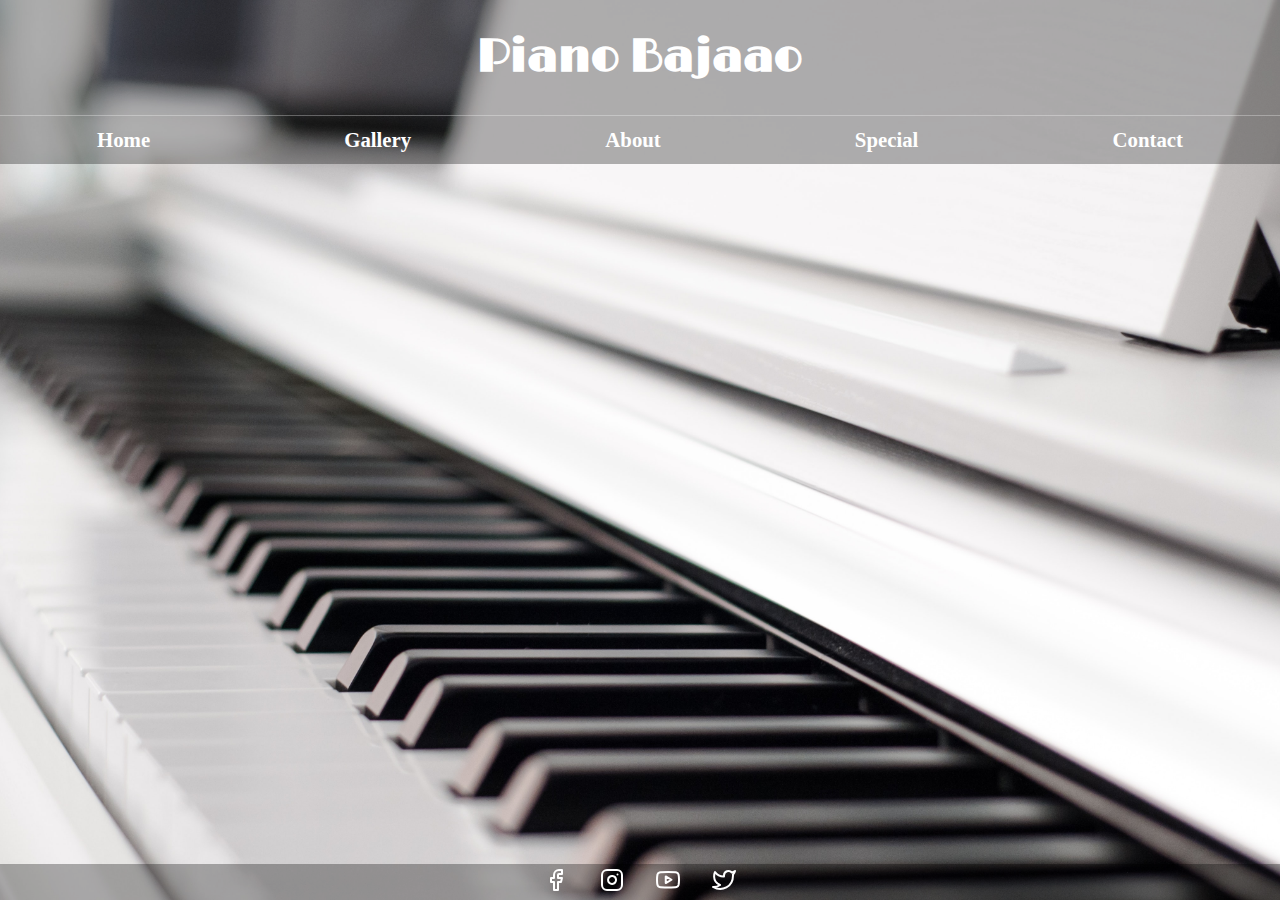
<file: index.html>
<!DOCTYPE html>
<html lang="en">
<head>
    <meta charset="UTF-8">
    <meta http-equiv="X-UA-Compatible" content="IE=edge">
    <meta name="viewport" content="width=device-width, initial-scale=1.0">
    <title>Piano Bajaao</title>

    <!-- <script src="https://unpkg.com/feather-icons"></script> -->
    
    <link rel="preconnect" href="https://fonts.gstatic.com">
    <link href="https://fonts.googleapis.com/css2?family=Limelight&display=swap" rel="stylesheet">
    <link rel="stylesheet" href="style.css">
    <link rel="stylesheet" href="https://cdnjs.cloudflare.com/ajax/libs/animate.css/4.1.1/animate.min.css"/>

    
</head>
<body>
    <div class="border">
        <header>
            <h1 class="animate__animated animate__fadeInDown">Piano Bajaao</h1>
        </header>
    </div>
    <div>
        <ul class="nav">
            <li><a href="index.html">Home</a></li>
            <li><a href="gallery.html">Gallery</a></li>
            <li><a href="about.html">About</a></li>
            <li><a href="special.html">Special</a></li>
            <li><a href="contact.html">Contact</a></li>
        </ul>
    </div>
    <div class="divfoot">
        <footer  class="animate__animated animate__fadeInLeftBig">
            <a href="#facebook"><img src="images/facebook.svg" alt="facebook icon"></a>
            <a href="#instagram"><img src="images/instagram.svg" alt="instagram icon"></a>
            <a href="https://youtube.com/channel/UCuZH3UEZuIkt2f9fRYmvN8g" target="_blank"><img src="images/youtube.svg" alt="youtube"></a>
            <a href="#twitter"><img src="images/twitter.svg" alt="twitter"></a>
        </footer>
    </div>

    <!-- <script>
            feather.replace()
         </script> -->
    <!-- <script src="https://unpkg.com/feather-icons"></script>
    <script src="https://cdn.jsdelivr.net/npm/feather-icons/dist/feather.min.js"></script> -->
</body>
</html>
</file>
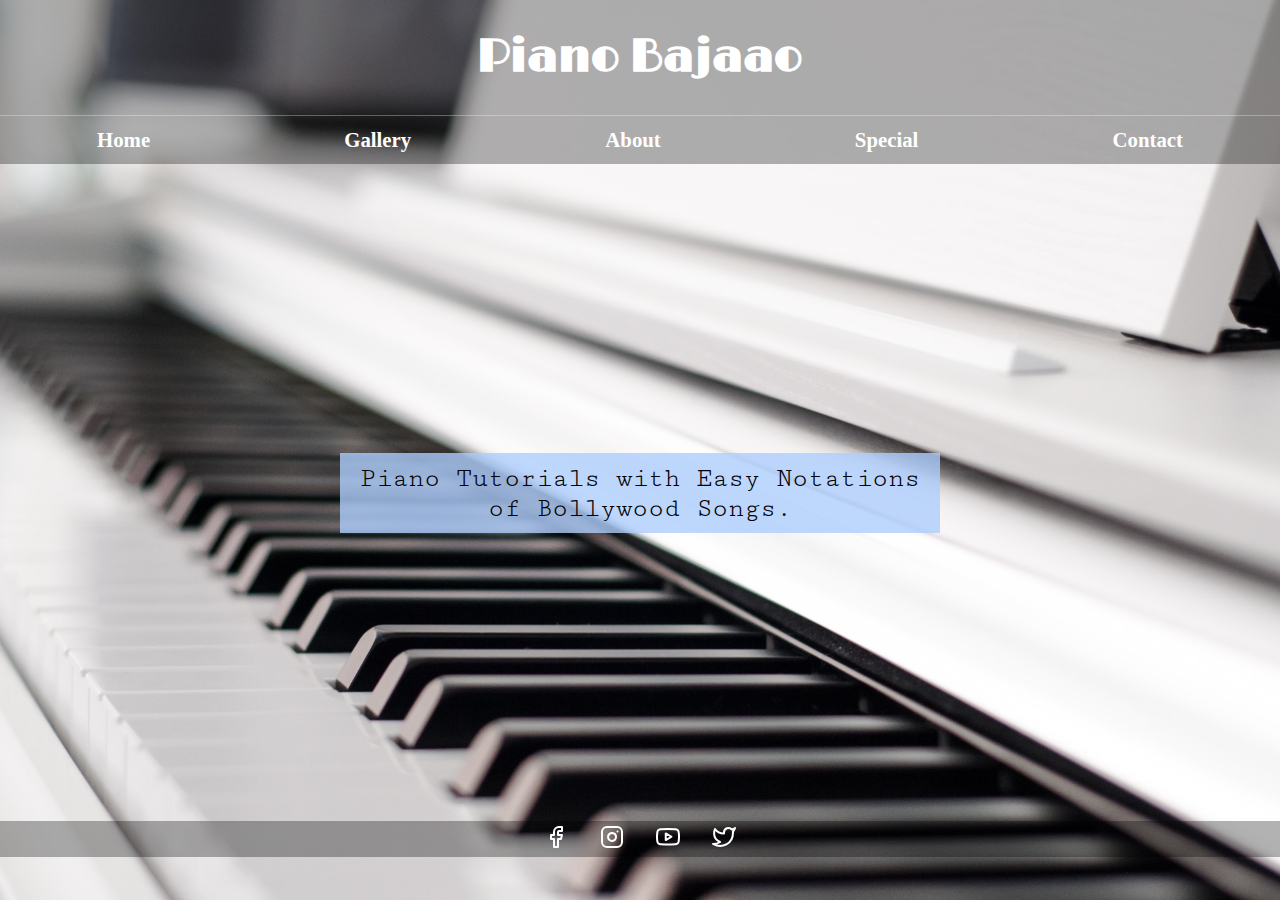
<file: about.html>
<!DOCTYPE html>
<html lang="en">
<head>
    <meta charset="UTF-8">
    <meta http-equiv="X-UA-Compatible" content="IE=edge">
    <meta name="viewport" content="width=device-width, initial-scale=1.0">
    <title>About</title>

    <!-- <script src="https://unpkg.com/feather-icons"></script> -->
    
    <link rel="preconnect" href="https://fonts.gstatic.com">
    <link href="https://fonts.googleapis.com/css2?family=Limelight&display=swap" rel="stylesheet">
    <link rel="preconnect" href="https://fonts.gstatic.com">
    <link href="https://fonts.googleapis.com/css2?family=Cutive+Mono&display=swap" rel="stylesheet">
    <link rel="stylesheet" href="aboutStyle.css">
    <link rel="stylesheet" href="https://cdnjs.cloudflare.com/ajax/libs/animate.css/4.1.1/animate.min.css"/>

    
</head>
<body>
    <div class="border">
        <header>
            <h1 class="animate__animated animate__fadeInDown">Piano Bajaao</h1>
        </header>
    </div>
    <div>
        <ul class="nav">
            <li><a href="index.html">Home</a></li>
            <li><a href="gallery.html">Gallery</a></li>
            <li><a href="about.html">About</a></li>
            <li><a href="special.html">Special</a></li>
            <li><a href="contact.html">Contact</a></li>
        </ul>
    </div>

    <section class="about">
        <div class="aside">
            <p>Piano Tutorials with Easy Notations of Bollywood Songs.</p>
        </div>
    </section>

    <!-- <div class="divfoot"> -->
        <footer  class=" divfoot animate__animated animate__fadeInLeftBig">
            <a href="#facebook"><img src="images/facebook.svg" alt="facebook icon"></a>
            <a href="#instagram"><img src="images/instagram.svg" alt="instagram icon"></a>
            <a href="https://youtube.com/channel/UCuZH3UEZuIkt2f9fRYmvN8g" target="_blank"><img src="images/youtube.svg" alt="youtube"></a>
            <a href="#twitter"><img src="images/twitter.svg" alt="twitter"></a>
        </footer>
    <!-- </div> -->

    <!-- <script>
            feather.replace()
         </script> -->
    <!-- <script src="https://unpkg.com/feather-icons"></script>
    <script src="https://cdn.jsdelivr.net/npm/feather-icons/dist/feather.min.js"></script> -->
</body>
</html>
</file>
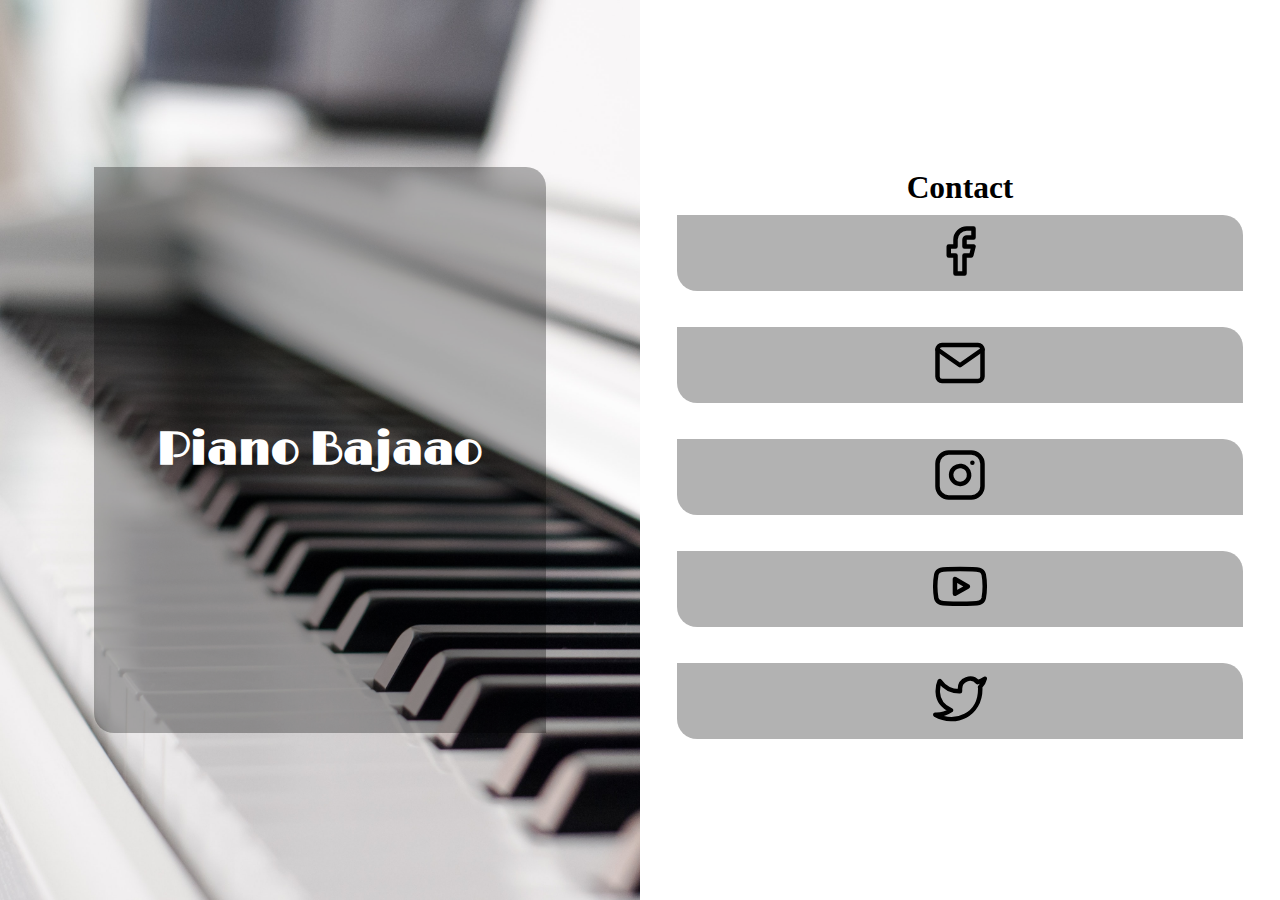
<file: contact.html>
<!DOCTYPE html>
<html lang="en">
<head>
    <meta charset="UTF-8">
    <meta http-equiv="X-UA-Compatible" content="IE=edge">
    <meta name="viewport" content="width=device-width, initial-scale=1.0">
    <title>Contact</title>

    <!-- <script src="https://unpkg.com/feather-icons"></script> -->
    
    <link rel="preconnect" href="https://fonts.gstatic.com">
    <link href="https://fonts.googleapis.com/css2?family=Limelight&display=swap" rel="stylesheet">
    <link rel="stylesheet" href="conStyle.css">
    <link rel="stylesheet" href="https://cdnjs.cloudflare.com/ajax/libs/animate.css/4.1.1/animate.min.css"/>

    
</head>
<body>
    <div>
        <div class="left">
            <a href="index.html"  class="content animate__animated animate__fadeInLeft"><h1>Piano Bajaao</h1></a>
        </div>
        <div class="right center">
            <h1>Contact</h1>
            <div class="grid animate__animated animate__fadeInRight">
                <div class="link"><a href="#fb"><img src="images/Lg/facebook (1).svg" alt="fb logo"></a></div>
                <div class="link"><a href="#mail"><img src="images/Lg/mail (1).svg" alt="email logo"></a></div>
                <div class="link"><a href="#insta"><img src="images/Lg/instagram (1).svg" alt="insta logo"></a></div>
                <div class="link"><a href="https://youtube.com/channel/UCuZH3UEZuIkt2f9fRYmvN8g" target="_blank"><img src="images/Lg/youtube (1).svg" alt="youtube logo"></a></div>
                <div class="link"><a href="#twitter"><img src="images/Lg/twitter (1).svg" alt="twitter logo"></a></div>
            </div>
        </div>
    </div>

</body>
</html>
</file>
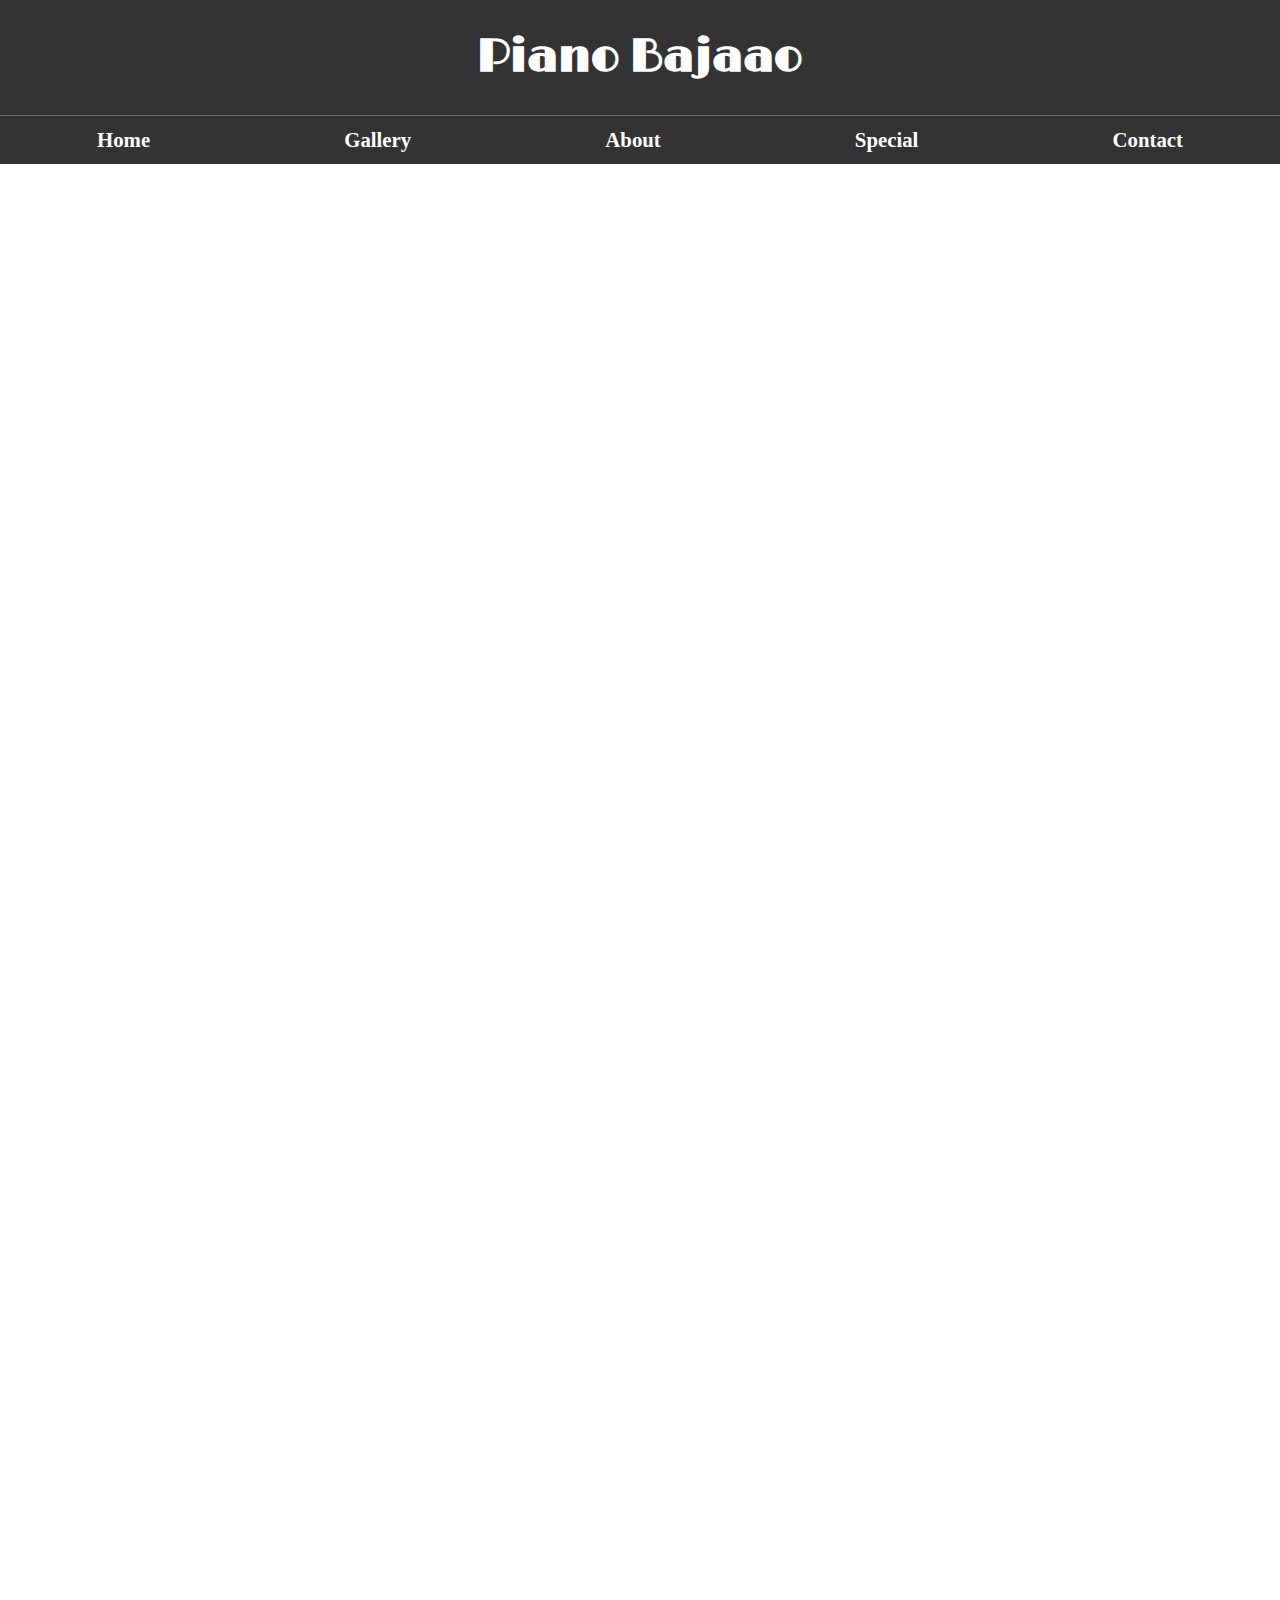
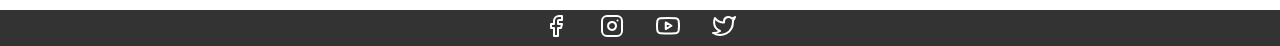
<file: gallery.html>
<!DOCTYPE html>
<html lang="en">
<head>
    <meta charset="UTF-8">
    <meta http-equiv="X-UA-Compatible" content="IE=edge">
    <meta name="viewport" content="width=device-width, initial-scale=1.0">
    <title>Gallery</title>

    <!-- <script src="https://unpkg.com/feather-icons"></script> -->
    
    <link rel="preconnect" href="https://fonts.gstatic.com">
    <link href="https://fonts.googleapis.com/css2?family=Limelight&display=swap" rel="stylesheet">
    <link rel="stylesheet" href="galStyle.css">
    <link rel="stylesheet" href="https://cdnjs.cloudflare.com/ajax/libs/animate.css/4.1.1/animate.min.css"/>

    
</head>
<body>
    <div class="border">
        <header>
            <h1 class="animate__animated animate__fadeInDown">Piano Bajaao</h1>
        </header>
    </div>
    <div>
        <ul class="nav">
            <li><a href="index.html">Home</a></li>
            <li><a href="gallery.html">Gallery</a></li>
            <li><a href="about.html">About</a></li>
            <li><a href="special.html">Special</a></li>
            <li><a href="contact.html">Contact</a></li>
        </ul>
    </div>
    <div class="galContainer">
        <!-- <div class="galContent"> -->
            <div><iframe src="https://www.youtube.com/embed/tgbNymZ7vqY"> frameborder="0"></iframe></div>
            <div><iframe src="https://www.youtube.com/embed/tgbNymZ7vqY"> frameborder="0"></iframe></div>
            <div><iframe src="https://www.youtube.com/embed/tgbNymZ7vqY"> frameborder="0"></iframe></div>
            <div><iframe src="https://www.youtube.com/embed/tgbNymZ7vqY"> frameborder="0"></iframe></div>
            <div><iframe src="https://www.youtube.com/embed/tgbNymZ7vqY"> frameborder="0"></iframe></div>
            <div><iframe src="https://www.youtube.com/embed/tgbNymZ7vqY"> frameborder="0"></iframe></div>
            <div><iframe src="https://www.youtube.com/embed/tgbNymZ7vqY"> frameborder="0"></iframe></div>
            <div><iframe src="https://www.youtube.com/embed/tgbNymZ7vqY"> frameborder="0"></iframe></div>
            <div><iframe src="https://www.youtube.com/embed/tgbNymZ7vqY"> frameborder="0"></iframe></div>
            <div><iframe src="https://www.youtube.com/embed/tgbNymZ7vqY"> frameborder="0"></iframe></div>
            <div><iframe src="https://www.youtube.com/embed/tgbNymZ7vqY"> frameborder="0"></iframe></div>
            <div><iframe src="https://www.youtube.com/embed/tgbNymZ7vqY"> frameborder="0"></iframe></div>
        <!-- </div> -->
    </div>
    <div class="divfoot">
        <footer  class="animate__animated animate__fadeInLeftBig">
            <a href="#facebook"><img src="images/facebook.svg" alt="facebook icon"></a>
            <a href="#instagram"><img src="images/instagram.svg" alt="instagram icon"></a>
            <a href="https://youtube.com/channel/UCuZH3UEZuIkt2f9fRYmvN8g" target="_blank"><img src="images/youtube.svg" alt="youtube"></a>
            <a href="#twitter"><img src="images/twitter.svg" alt="twitter"></a>
        </footer>
    </div>

    <!-- <script>
            feather.replace()
         </script> -->
    <!-- <script src="https://unpkg.com/feather-icons"></script>
    <script src="https://cdn.jsdelivr.net/npm/feather-icons/dist/feather.min.js"></script> -->
</body>
</html>
</file>
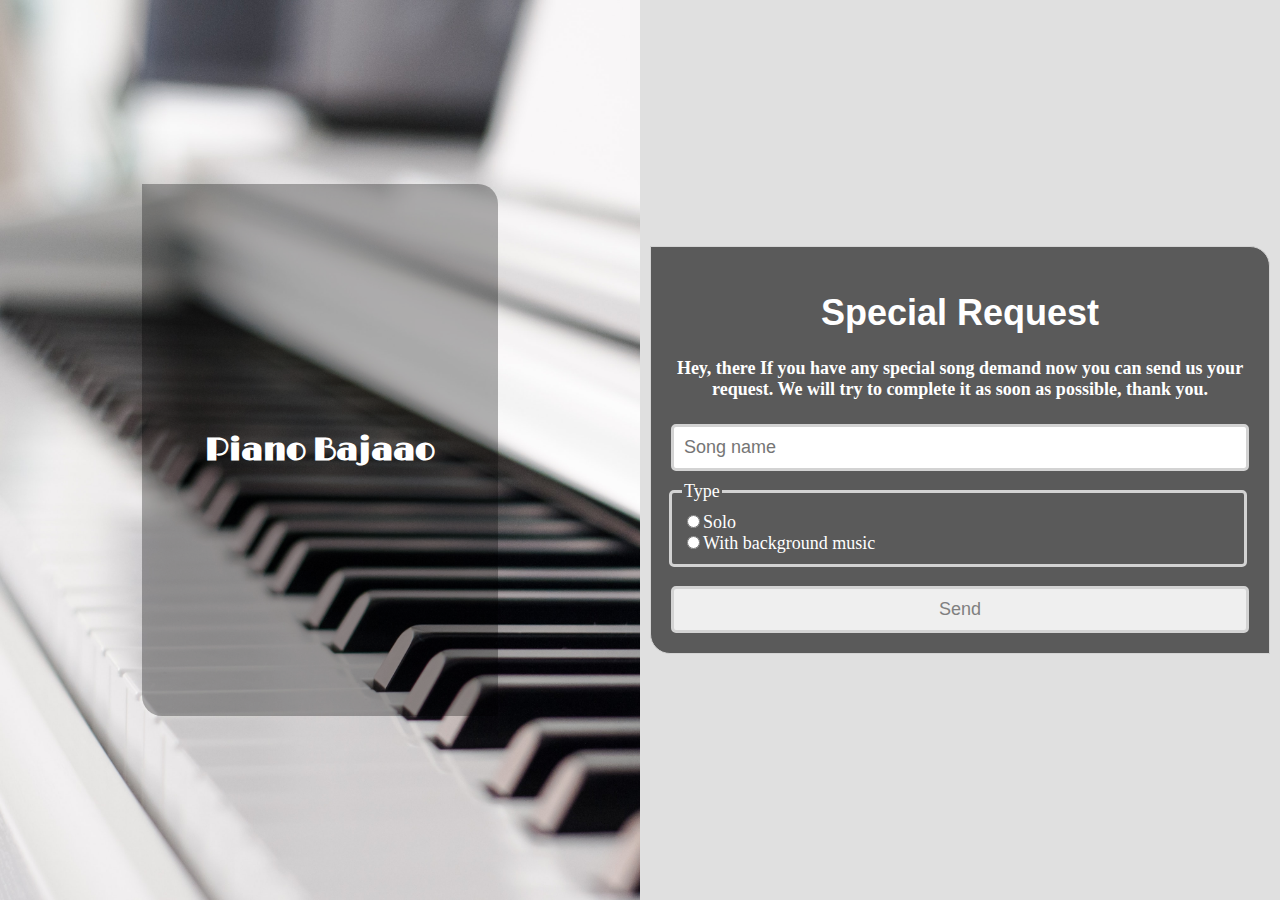
<file: special.html>
<!DOCTYPE html>
<html lang="en">
<head>
    <meta charset="UTF-8">
    <meta http-equiv="X-UA-Compatible" content="IE=edge">
    <meta name="viewport" content="width=device-width, initial-scale=1.0">
    <link rel="stylesheet" href="specialStyle.css">
    <link rel="preconnect" href="https://fonts.gstatic.com">
    <link href="https://fonts.googleapis.com/css2?family=Limelight&display=swap" rel="stylesheet">
    <link rel="stylesheet" href="https://cdnjs.cloudflare.com/ajax/libs/animate.css/4.1.1/animate.min.css"/>
    <title>Special</title>
</head>
<body>
    <div class="container">
        <div class="box box1">
            <a href="index.html"  class="content animate__animated animate__fadeInLeft"><h1>Piano Bajaao</h1></a> 
        </div>
        <!-- <div class="box"> -->
            <section class="box2">
                    <form action="special.html" class="grid animate__animated animate__fadeInRight">
                        <h1>Special Request</h1>
                        <h4>Hey, there If you have any special song demand now you can send us your request. We will
                            try to complete it as soon as possible, thank you.
                        </h4>
                        <input type="text" name="song" id="song" placeholder="Song name">
                        <fieldset>
                            <legend>Type</legend>
                            <input type="radio" name="type" id="type1">Solo <br>
                            <input type="radio" name="type" id="type2">With background music
                        </fieldset>
                        <input type="submit" value="Send">    
                    </form>
            </section>
        <!-- </div> -->
    </div>
</body>
</html>
</file>
<file: style.css>
body,
html {
    height: 100%;
    width: 100%;
    margin: 0;
    /* background: no-repeat url(images/pianocover.jpg);
    background-size: cover; */
    background: url(images/pianocover.jpg) no-repeat center center fixed; 
    -webkit-background-size: cover;
    -moz-background-size: cover;
    -o-background-size: cover;
    background-size: cover;
}

* {
    box-sizing: border-box;
}

.border {
    color:white;
    background-color: rgb(0,0,0, 0.3);
    text-align: center;
    
}
.border header {
    margin: 0;
}
.border header h1 {
    font-size: 2.8rem;
    padding: 30px;
    margin: 0;
    border-bottom: 1px solid rgba(255,255,255, 0.3);
    font-family: 'Limelight', cursive;
}
.border header h1:hover {
    cursor: default;
}

.nav {
    display: flex;
    justify-content: space-around;
}

ul {
    background-color: rgb(0,0,0, 0.3);
    color: white;
    list-style-type:none;
    position:relative;
    width: 100%;
    overflow: hidden;
    margin: 0;
    padding: 0;
}

li a {
    display: block;
    color: white;
    text-decoration: none;
    padding: 12px 66px;
    font-size: 1.3rem;
    font-weight: bold;
    transition: .8s;
}

li a:hover {
    background-color: rgb(0,0,0, 0.6);
    padding: 12px 76px;
}
.about {
    text-align: center;
    font-family: 'Cutive Mono', monospace;
}
.aside {
    background-color: rgba(174, 205, 252, 0.8);
    margin: auto;
    max-width: 600px;
    font-size: 1.7rem;
}


.divfoot {
    position: absolute;
    bottom: 0;
    right: 0;
    background-color: rgb(0,0,0,0.3);
    width: 100%;
}

.divfoot footer {
    display: flex;
    justify-content: center;
}

.divfoot a {
    padding: 4px 16px;
    color: rgb(255, 255, 255);
    transition: 0.8s;
}

.divfoot a:hover {
    background-color: rgba(0,0,0,0.8);
}

@media screen and (max-width: 995px) {
    ul li {
        float: none;
    }
    .nav {
        display: block;
    }
    .aside {
        font-size: 1.5rem;
    }
}

@media screen and (max-width: 455px){
    .nav {
        text-align: center;
    }
    .aside {
        font-size: 1.3rem;
    }
}
</file>
<file: aboutStyle.css>
body,
html {
    height: 100%;
    width: 100%;
    margin: 0;
    /* background: no-repeat url(images/pianocover.jpg);
    background-size: cover; */
    background: url(images/pianocover.jpg) no-repeat center center fixed; 
    -webkit-background-size: cover;
    -moz-background-size: cover;
    -o-background-size: cover;
    background-size: cover;
  
    
}

.border {
    display: flex;
    justify-content: center;
    max-width: 100%;
    color:white;
    background-color: rgb(0,0,0, 0.3);
    text-align: center;
    
}
.border header {
    /* margin: 0; */
    flex-grow: 10;
}
.border header h1 {
    font-size: 2.8rem;
    padding: 30px;
    margin: 0;
    border-bottom: 1px solid rgba(255,255,255, 0.3);
    font-family: 'Limelight', cursive;
}


.border header h1:hover {
    cursor: default;
}

.nav {
    display: flex;
    justify-content: space-around;
}

ul {
    background-color: rgb(0,0,0, 0.3);
    color: white;
    list-style-type:none;
    position:relative;
    width: 100%;
    overflow: hidden;
    margin: 0;
    padding: 0;
}

/* ul li{
    float: left;
} */

li a {
    display: block;
    color: white;
    text-decoration: none;
    padding: 12px 66px;
    font-size: 1.3rem;
    font-weight: bold;
    transition: .8s;
}

li a:hover {
    background-color: rgb(0,0,0, 0.6);
    padding: 12px 76px;
}
.about {
    display: flex;
    align-items: center;
    height: 73vh;
    text-align: center;
    font-family: 'Cutive Mono', monospace;
    /* background-image: url(images/pianocover.jpg);
    background-size: cover;
    background-position: center; */
}
.aside {
    background-color: rgba(174, 205, 252, 0.8);
    margin: auto;
    max-width: 600px;
    font-size: 1.7rem;
}
.aside p {
    margin: 10px auto;
}
.divfoot {
    display: flex;
    justify-content: center;
    /* position: absolute;
    bottom: 0;
    right: 0; */
    background-color: rgb(0,0,0,0.3);
    width: 100%;
}

/* .divfoot footer {
  
} */

.divfoot a {
    padding: 4px 16px;
    color: rgb(255, 255, 255);
    transition: 0.8s;
    margin: 0;
}

.divfoot a:hover {
    background-color: rgba(0,0,0,0.8);
}

@media screen and (max-width: 995px) {
    ul li {
        float: none;
    }
    .nav {
        display: block;
    }
    .aside {
        font-size: 1.5rem;
    }
}

@media screen and (max-width: 455px){
    .nav {
        text-align: center;
    }

    .aside {
        font-size: 1.3rem;
    }
}
</file>
<file: conStyle.css>
body {
    margin: 0;
    overflow: hidden;
}
.left {
    background: url(images/pianocover.jpg);
    width: 50%;
    position: absolute;
    left: 0px;
    height: 100%;
    background-size:cover;
    display: flex;
    justify-content: center;
    align-items: center;
    
 }
.right {
    display: flex;
    flex-direction: column;
    align-items: center;
    justify-content: center;
    /* background: url(images/.jpg); */
    width: 50%;
    position: absolute;
    right: 0px;
    height: 100%;
    /* border: 1px solid black; */
 }

 .left .content {
     background-color: rgb(0,0,0, 0.3);
     padding: 25vh 7vh;
     font-family: 'Limelight', cursive;
     font-size: 2.5vh;
     color: white;
     border-top-right-radius: 20px;
     border-bottom-left-radius: 20px;
     transition: background-color 0.4s;
 }
 .left a {
     color: black;
     text-decoration: none;
 }
.content:hover {
    background-color: rgb(0,0,0, 0.5);
}
.left a:hover {
    cursor:grab;
}
.center {
    text-align: center;
}
.center h1 {
    margin: 1vh;
    font-size: 3.5vh;
}
.grid {
    display: grid;
    grid-gap: 4vh;
    grid-template-columns: 1fr;
    grid-template-rows: 1fr;
}
.link {
    background-color: rgb(0,0,0, 0.3);
    /* padding: 20px; */
    transition: 0.8s;
    border-top-right-radius: 20px;
    border-bottom-left-radius: 20px;
}
.link:hover {
    background-color: rgb(0,0,0, 0.5);
}
.link a {
    display: block;
    cursor:grab;
    padding: 1vh 20vw;
}
a img {
    height: 6vh;
}
@media screen and (max-width: 824px) {
    .left, .right {
        position: relative;
        width: 100%;
        height: auto;
    }
    .left .content {
        padding: 10px 70px;
        margin: 10px;
        /* font-size: 0.8rem; */
    }
}
@media screen and (max-width: 600px){
    .left .content {
        padding: 15px 7px;
        margin: 10px;
        background-color: rgb(0,0,0, 0.4);
    }
}
/* @media only screen and (min-width: 568px){
    .left .content {
        padding: 10px 70px;
        margin: 10px;
    }
} */
</file>
<file: galStyle.css>
body,
html {
    height: 100%;
    width: 100%;
    margin: 0;
    /* background: no-repeat url(images/pianocover.jpg); */
    /* background-size: cover; */
}
* {
    box-sizing: border-box;
}
.border {
    color:white;
    background-color: rgb(0,0,0, 0.8);
    text-align: center;
    position: relative;
    width: 100%;
}
.border header {
    margin: 0;
}
.border header h1 {
    font-size: 2.8rem;
    padding: 30px;
    margin: 0;
    border-bottom: 1px solid rgba(255,255,255, 0.3);
    font-family: 'Limelight', cursive;
}
.border header h1:hover {
    cursor: default;
}

.nav {
    display: flex;
    justify-content: space-around;
    position:relative;
    /* top:115px; */
    /* margin-bottom: 20px; */
}

ul {
    background-color: rgb(0,0,0, 0.8);
    color: white;
    list-style-type:none;
    position:relative;
    width: 100%;
    overflow: hidden;
    margin: 0;
    padding: 0;
}

ul li{
    /* float: left; */
}

li a {
    display: block;
    color: white;
    text-decoration: none;
    padding: 12px 66px;
    font-size: 1.3rem;
    font-weight: bold;
    transition: .8s;
}

li a:hover {
    background-color: rgb(0,0,0, 0.6);
    padding: 12px 76px;
}
.galContainer {
    display: grid;
    grid-gap: 10px;
    grid-template-columns: repeat(auto-fill, minmax(400px, 1fr));
    grid-template-rows: 1fr;
    position: relative;
    /* margin: 20px 0px; */
}
div > iframe {
    width: 100%;
    height: 350px;
    border: none;
}
.divfoot {
    position: relative;
    bottom: 0;
    right: 0;
    /* margin-top: 20px; */
    background-color: rgb(0,0,0,0.8);
    width: 100%;
}

.divfoot footer {
    display: flex;
    justify-content: center;
}

.divfoot a {
    padding: 4px 16px;
    color: rgb(255, 255, 255);
    transition: 0.8s;
}

.divfoot a:hover {
    background-color: rgba(0,0,0,0.8);
}

@media screen and (max-width: 995px) {
    ul li {
        float: none;
    }
    .nav {
        display: block;
    }
    .aside {
        font-size: 1.5rem;
    }
}

@media screen and (max-width: 455px){
    .nav {
        text-align: center;
        position:relative;
        /* top:170px; */
    }
    .galContainer {
        /* display: grid;
        grid-gap: 10px; */
        grid-template-columns: repeat(auto-fill, minmax(320px, 1fr));
        /* grid-template-rows: 1fr;
        position: relative; */
        /* margin: 20px 0px; */
    }
    .aside {
        font-size: 1.3rem;
    }
}
</file>
<file: specialStyle.css>
body  {
    margin: 0;
    overflow: hidden;
}
* {
    box-sizing: border-box;
}
.container {
    display: grid;
    grid-template-columns: repeat(auto-fill, minmax(50%, 1fr));
    grid-template-rows: 1fr;
    height: 100vh;
    /* column-gap: 10px; */
    /* background-color: lightblue; */
    
}
.box1 {
    background: url(images/pianocover.jpg);
    background-size:cover;
    display:flex;
    justify-content: center;
    align-items: center;
}
.box1 .content {
    background-color: rgb(0,0,0, 0.3);
    padding: 25vh 7vh;
    font-family: 'Limelight', cursive;
    color: white;
    border-top-right-radius: 20px;
    border-bottom-left-radius: 20px;
    transition: background-color 0.4s;
    text-decoration: none;
}
.box2 {
    display: flex;
    justify-content: center;
    align-items: center;
    background-color: rgba(151, 151, 151, 0.3);
    color: white;
    padding: 10px;
}
form {
    width: 50vw;
    font-size: large;
    background-color: rgba(0, 0, 0, 0.6);
    /* margin: 30px; */
    padding: 20px;
    border: 1px solid lightgray;
    font-family:Georgia, 'Times New Roman', Times, serif;
    border-top-right-radius: 20px;
    border-bottom-left-radius: 20px;
    transition: background-color 0.4s;
}
form h1, h4 {
    text-align: center;
}
form h1 {
    font-family:Verdana, Geneva, Tahoma, sans-serif;
}
.box2 input[type="text"] {
    width: 100%;
    padding: 10px;
    border: 3px solid lightgray;
    border-radius: 5px;
    font-size:large;
}

.box2 fieldset {
    width: 100%;
    padding: 10px;
    margin: 10px -2px;
    border-radius: 5px;
    border: 3px solid lightgray;
}
.box2 input[type="submit"] {
    width: 100%;
    padding: 10px 16px;
    border: 3px solid lightgray;
    margin-top: 9px;
    border-radius: 5px;
    font-size: large;
}

input[type="text"]:hover,
fieldset:hover,
input[type="submit"]:hover {
    border: 3px solid #0275d8;
}
input[type="submit"] {
    color: gray;
}
input[type="submit"]:hover {
    border: 3px solid #0275d8;;
    color: white;
    background-color: #0275d8;
}
.content:hover {
    background-color: rgb(0,0,0, 0.5);
}
form:hover {
    background-color: rgb(0,0,0, 0.7);
}
@media screen and (max-width: 995px) {
    .container {
        grid-template-columns: 1fr;
        grid-template-rows: repeat(auto-fill, minmax(300px, 1fr));
        height:auto;
    }
    .box .content {
        padding: 30px;
    }
    form {
        width: 100%;
    }
}
</file>
